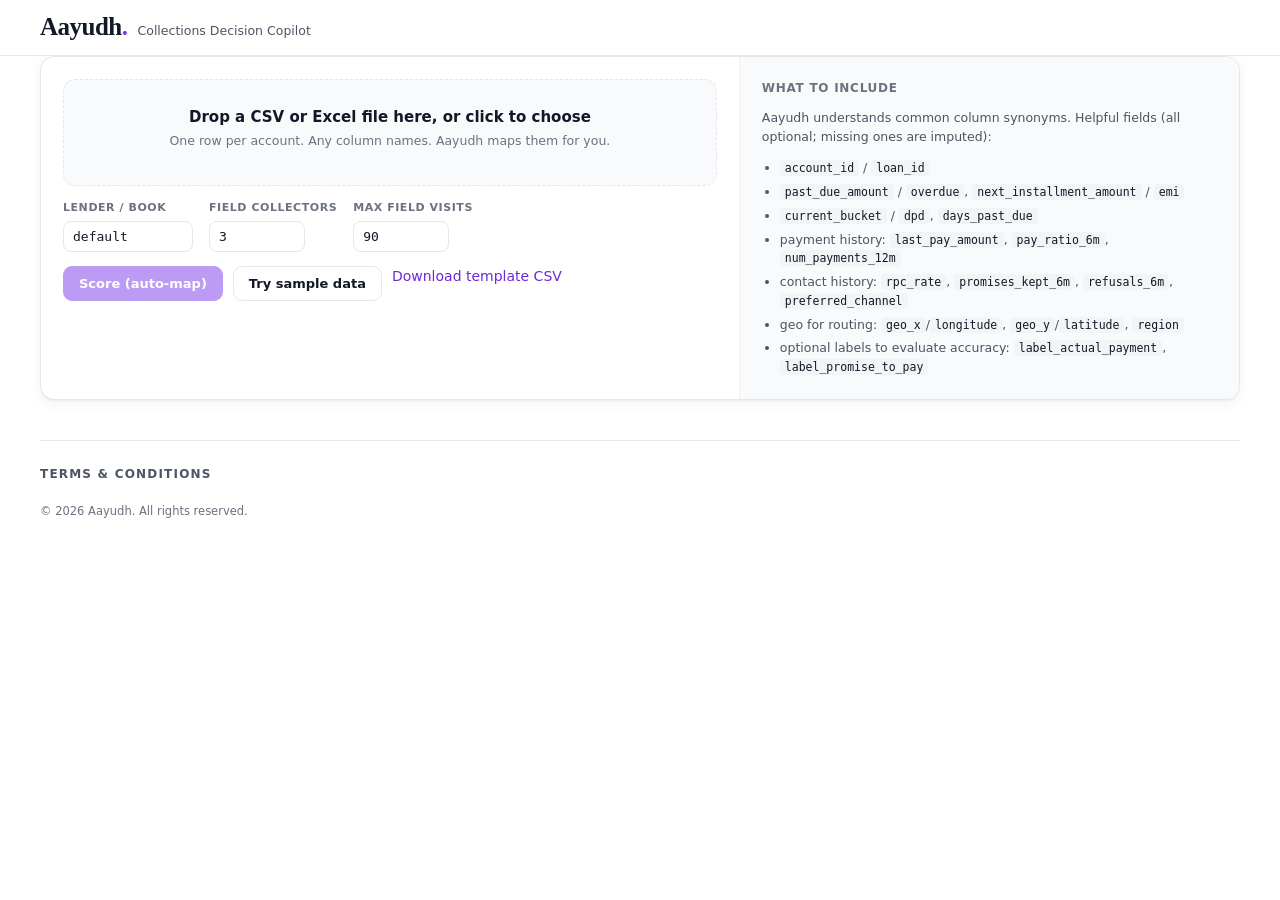
<file: recoup/web/index.html>
<!doctype html>
<html lang="en">
<head>
<meta charset="utf-8">
<meta name="viewport" content="width=device-width, initial-scale=1">
<title>Aayudh Collections Decision Copilot</title>
<style>
  /* CredResolve brand palette: violet primary, navy-slate ink, emerald positive */
  :root {
    --bg:#FFFFFF; --panel:#FFFFFF; --panel-2:#F9FAFB; --raise:#F3F4F6;
    --ink:#111827; --ink-2:#4B5563; --ink-3:#6B7280; --border:#E5E7EB; --border-2:#F1F3F5;
    --accent:#7C3AED; --accent-ink:#6D28D9; --accent-soft:#F5F3FF;
    --crit:#C2334D; --crit-soft:#FBE7EC; --warn:#B26A00; --warn-soft:#F7ECD9;
    --calm:#6B7280; --calm-soft:#F1F3F5; --good:#16A34A;
    --grn:#16A34A; --grn-ink:#15803D; --grn-soft:#F0FDF4; --grn-border:#BBF7D0;
    --pur:#7C3AED; --pur-ink:#6D28D9; --pur-soft:#F5F3FF; --pur-border:#DDD6FE;
    --shadow:0 1px 2px rgba(16,24,40,.04), 0 4px 14px rgba(16,24,40,.05);
    --f-serif: ui-serif, "Iowan Old Style", "Palatino Linotype", Georgia, serif;
    --f-sans: system-ui, -apple-system, "Segoe UI", Roboto, sans-serif;
    --f-mono: ui-monospace, "SF Mono", "Cascadia Mono", "Roboto Mono", Menlo, monospace;
  }
  * { box-sizing:border-box; }
  body { margin:0; background:var(--bg); color:var(--ink); font-family:var(--f-sans); font-size:14px; line-height:1.5; -webkit-font-smoothing:antialiased; }
  .wrap { max-width:1240px; margin:0 auto; padding:0 20px 72px; }
  .mono, .num { font-family:var(--f-mono); font-variant-numeric:tabular-nums; }
  .eyebrow { font-size:11px; letter-spacing:.14em; text-transform:uppercase; color:var(--ink-3); font-weight:600; }
  h2 { font-size:15px; font-weight:650; margin:0; letter-spacing:-.01em; }
  a { color:var(--accent-ink); }

  header { position:sticky; top:0; z-index:20; background:color-mix(in srgb, var(--bg) 88%, transparent); backdrop-filter:saturate(1.4) blur(10px); border-bottom:1px solid var(--border); }
  .head-inner { max-width:1240px; margin:0 auto; padding:14px 20px; display:flex; align-items:center; gap:16px; flex-wrap:wrap; }
  .brand { display:flex; align-items:baseline; gap:10px; }
  .logo { font-family:var(--f-serif); font-size:25px; font-weight:600; letter-spacing:-.02em; color:var(--ink); line-height:1; }
  .logo .dot { color:var(--accent); }
  .brand small { color:var(--ink-2); font-size:12.5px; }
  .badge { margin-left:auto; display:inline-flex; align-items:center; gap:7px; font-size:11px; letter-spacing:.08em; text-transform:uppercase; font-weight:600; color:var(--accent-ink); background:var(--accent-soft); border:1px solid color-mix(in srgb, var(--accent) 30%, transparent); padding:5px 10px; border-radius:999px; }
  .badge .pulse { width:7px; height:7px; border-radius:50%; background:var(--accent); }

  .intake-bar { display:flex; align-items:center; gap:14px; padding:12px 18px; margin:18px 0 20px;
    background:var(--surface); border:1px solid var(--line); border-radius:12px; }
  .intake-bar .ib-left { display:flex; align-items:baseline; gap:12px; min-width:0; flex:1; }
  .intake-bar .ib-name { font-family:var(--f-serif); font-weight:600; font-size:18px; letter-spacing:-.01em; }
  .intake-bar .ib-note { color:var(--ink-2); font-size:13px; overflow:hidden; text-overflow:ellipsis; white-space:nowrap; }

  .card { background:var(--panel); border:1px solid var(--border); border-radius:14px; box-shadow:var(--shadow); overflow:hidden; }
  .card-h { display:flex; align-items:center; gap:10px; padding:14px 16px; border-bottom:1px solid var(--border-2); }
  .card-h .eyebrow { margin-left:auto; }
  .card-b { padding:14px 16px; }
  .stack { display:grid; gap:20px; }

  /* Upload */
  .upload { display:grid; grid-template-columns:1.4fr 1fr; gap:0; }
  .drop { padding:22px; display:flex; flex-direction:column; gap:14px; border-right:1px solid var(--border-2); }
  .dropzone { border:1.5px dashed var(--border); border-radius:12px; background:var(--panel-2); padding:26px 20px; text-align:center; cursor:pointer; transition:.15s; }
  .dropzone:hover, .dropzone.drag { border-color:var(--accent); background:var(--accent-soft); }
  .dropzone .big { font-size:15px; font-weight:600; color:var(--ink); }
  .dropzone .small { font-size:12.5px; color:var(--ink-3); margin-top:4px; }
  .dropzone .file { margin-top:8px; font-family:var(--f-mono); font-size:12.5px; color:var(--accent-ink); }
  .controls { display:flex; gap:16px; flex-wrap:wrap; align-items:flex-end; }
  .ctrl { display:flex; flex-direction:column; gap:4px; }
  .ctrl label { font-size:11px; letter-spacing:.05em; text-transform:uppercase; color:var(--ink-3); font-weight:600; }
  .ctrl input { width:96px; font-family:var(--f-mono); font-size:13px; padding:7px 9px; border:1px solid var(--border); border-radius:8px; background:var(--panel); color:var(--ink); }
  .btns { display:flex; gap:10px; flex-wrap:wrap; }
  button.act { font-family:var(--f-sans); font-size:13px; font-weight:600; padding:9px 15px; border-radius:9px; cursor:pointer; border:1px solid var(--border); background:var(--panel); color:var(--ink); transition:.14s; }
  button.act:hover { border-color:var(--accent); }
  button.act.primary { background:var(--accent); border-color:var(--accent); color:#fff; }
  button.act.primary:hover { filter:brightness(1.06); }
  button.act:disabled { opacity:.5; cursor:default; }
  button.act:focus-visible { outline:2px solid var(--accent); outline-offset:2px; }
  .guide { padding:22px; font-size:12.5px; color:var(--ink-2); background:var(--panel-2); }
  .guide h3 { margin:0 0 8px; font-size:12px; letter-spacing:.06em; text-transform:uppercase; color:var(--ink-3); }
  .guide code { font-family:var(--f-mono); font-size:11.5px; background:var(--raise); padding:1px 5px; border-radius:4px; color:var(--ink); }
  .guide ul { margin:8px 0 0; padding-left:18px; display:grid; gap:5px; }

  .status { margin:14px 0 0; font-size:13px; min-height:20px; }
  .status.err { color:var(--crit); font-weight:600; }
  .status.ok { color:var(--accent-ink); }
  .spinner { display:inline-block; width:13px; height:13px; border:2px solid var(--border); border-top-color:var(--accent); border-radius:50%; animation:spin .7s linear infinite; vertical-align:-2px; margin-right:7px; }
  @keyframes spin { to { transform:rotate(360deg); } }

  /* mapping */
  .map-hint { margin:0 0 16px; font-size:13px; color:var(--ink-2); max-width:80ch; }
  .req-dot { color:var(--crit); font-size:11px; }
  .map-group { margin-bottom:6px; }
  .map-group-h { font-size:11px; letter-spacing:.1em; text-transform:uppercase; color:var(--ink-3); font-weight:600; margin:16px 0 8px; padding-bottom:5px; border-bottom:1px solid var(--border-2); }
  .map-row { display:grid; grid-template-columns:1fr 220px; gap:14px; align-items:center; padding:7px 0; }
  .map-field .mf-label { font-size:13px; font-weight:600; color:var(--ink); }
  .map-field .mf-label .req-dot { margin-left:5px; }
  .map-field .mf-desc { font-size:11.5px; color:var(--ink-3); margin-top:1px; }
  .map-row select { width:100%; font-family:var(--f-mono); font-size:12.5px; padding:7px 9px; border:1px solid var(--border); border-radius:8px; background:var(--panel); color:var(--ink); cursor:pointer; }
  .map-row select:focus-visible { outline:2px solid var(--accent); outline-offset:1px; }
  .map-row.mapped select { border-color:color-mix(in srgb, var(--accent) 45%, var(--border)); background:var(--accent-soft); color:var(--accent-ink); }
  .map-actions { display:flex; gap:10px; margin-top:20px; padding-top:16px; border-top:1px solid var(--border-2); }

  /* report */
  .report { display:flex; flex-wrap:wrap; gap:8px; }
  .rtag { font-size:11.5px; padding:4px 9px; border-radius:7px; background:var(--panel-2); border:1px solid var(--border); color:var(--ink-2); font-family:var(--f-mono); }
  .rtag b { color:var(--ink); }
  .rtag.warn { background:var(--warn-soft); border-color:color-mix(in srgb,var(--warn) 30%,transparent); color:var(--warn); }
  .rtag.ok { background:var(--accent-soft); border-color:color-mix(in srgb,var(--accent) 30%,transparent); color:var(--accent-ink); }

  /* KPIs */
  .kpis { display:grid; grid-template-columns:repeat(5,1fr); gap:12px; margin:6px 0 22px; }
  .kpi { background:var(--panel); border:1px solid var(--border); border-radius:12px; padding:14px 15px; box-shadow:var(--shadow); position:relative; overflow:hidden; }
  .kpi .k-label { font-size:11px; letter-spacing:.04em; color:var(--ink-3); text-transform:uppercase; font-weight:600; }
  .kpi .k-val { font-family:var(--f-mono); font-variant-numeric:tabular-nums; font-size:23px; font-weight:600; margin-top:6px; letter-spacing:-.02em; }
  .kpi .k-sub { font-size:11.5px; color:var(--ink-2); margin-top:2px; }
  .kpi::after { content:""; position:absolute; left:0; top:0; bottom:0; width:3px; background:var(--accent); opacity:.85; }
  .kpi.crit::after { background:var(--crit); } .kpi.warn::after { background:var(--warn); }

  .grid { display:grid; grid-template-columns:1.75fr 1fr; gap:20px; align-items:start; }

  /* worklist */
  .toolbar { display:flex; gap:7px; padding:12px 16px; border-bottom:1px solid var(--border-2); flex-wrap:wrap; align-items:center; }
  .chip { font-size:12px; font-weight:600; padding:5px 12px; border-radius:999px; cursor:pointer; border:1px solid var(--border); background:var(--panel-2); color:var(--ink-2); display:inline-flex; gap:7px; align-items:center; transition:.14s; }
  .chip .c-n { font-family:var(--f-mono); color:var(--ink-3); }
  .chip[aria-pressed="true"] { background:var(--ink); color:var(--bg); border-color:var(--ink); }
  .chip[aria-pressed="true"] .c-n { color:var(--bg); opacity:.7; }
  .chip:focus-visible { outline:2px solid var(--accent); outline-offset:2px; }
  .chip-review { border-color:var(--crit); color:var(--crit); }
  .chip-review[aria-pressed="true"] { background:var(--crit); color:#fff; border-color:var(--crit); }
  .chip-review[aria-pressed="true"] .c-n { color:#fff; }
  .chip-ptp { border-color:var(--ok,#0F9D76); color:var(--ok,#0F9D76); }
  .chip-ptp[aria-pressed="true"] { background:var(--ok,#0F9D76); color:#fff; border-color:var(--ok,#0F9D76); }
  .chip-ptp[aria-pressed="true"] .c-n { color:#fff; }
  .rvw-badge { display:inline-block; margin-left:7px; font-family:var(--f-sans,inherit); font-weight:700; font-size:9.5px; letter-spacing:.03em; text-transform:uppercase; color:var(--crit); background:var(--crit-soft,rgba(194,51,77,.1)); border:1px solid var(--crit); border-radius:5px; padding:1px 5px; vertical-align:middle; }
  .ptp-badge { display:inline-block; margin-left:6px; font-weight:700; font-size:9.5px; letter-spacing:.03em; color:#0F9D76; background:rgba(15,157,118,.1); border:1px solid #0F9D76; border-radius:5px; padding:1px 5px; vertical-align:middle; }
  .comp-filter { margin-top:12px; font-size:12.5px; padding:7px 14px; }
  .pay-source { font-size:12px; color:var(--ink-2); display:flex; align-items:center; gap:8px; margin-bottom:12px; padding-bottom:11px; border-bottom:1px solid var(--border-2); }
  .pay-source .ps-dot { width:8px; height:8px; border-radius:50%; flex:none; }
  .pay-source .ps-ok { background:#0F9D76; } .pay-source .ps-heur { background:var(--warn); }
  .perf-note { margin-top:11px; font-size:11.5px; line-height:1.5; color:var(--ink-3); background:var(--raise); border:1px solid var(--border-2); border-radius:8px; padding:9px 11px; }
  .card-h .dl { margin-left:auto; padding:5px 11px; font-size:12px; text-decoration:none; }
  .toolbar input.search { margin-left:auto; font-size:12.5px; padding:6px 10px; border:1px solid var(--border); border-radius:8px; background:var(--panel-2); color:var(--ink); width:150px; font-family:var(--f-mono); }
  .trunc { padding:8px 16px; font-size:11.5px; color:var(--warn); background:var(--warn-soft); border-bottom:1px solid var(--border-2); }

  .wl-scroll { overflow-x:auto; max-height:640px; overflow-y:auto; }
  table.wl { width:100%; border-collapse:collapse; font-size:13px; min-width:720px; }
  table.wl thead th { text-align:left; font-size:10.5px; letter-spacing:.06em; text-transform:uppercase; color:var(--ink-3); font-weight:600; padding:9px 10px; position:sticky; top:0; background:var(--panel); border-bottom:1px solid var(--border); z-index:2; }
  table.wl thead th.r { text-align:right; }
  table.wl tbody tr.row { border-bottom:1px solid var(--border-2); cursor:pointer; transition:background .12s; }
  table.wl tbody tr.row:hover { background:var(--raise); }
  table.wl td { padding:9px 10px; vertical-align:middle; }
  table.wl td.r { text-align:right; }
  .acct { font-family:var(--f-mono); font-size:12.5px; color:var(--ink); font-weight:600; }
  .acct .rgn { color:var(--ink-3); font-weight:400; font-size:11px; display:block; }
  .prio { display:inline-flex; align-items:center; gap:7px; font-weight:600; font-size:12.5px; }
  .prio .stripe { width:4px; height:15px; border-radius:2px; background:var(--calm); }
  .prio.High { color:var(--crit); } .prio.High .stripe { background:var(--crit); }
  .prio.Medium { color:var(--warn); } .prio.Medium .stripe { background:var(--warn); }
  .prio.Low { color:var(--calm); } .prio.Low .stripe { background:var(--calm); }
  .intent { font-size:11px; font-weight:700; padding:3px 9px; border-radius:999px; white-space:nowrap; border:1px solid transparent; }
  .intent-vh { color:#0B7A5B; background:rgba(15,157,118,.14); border-color:rgba(15,157,118,.4); }
  .intent-h  { color:#2C7A4B; background:rgba(76,175,110,.14); border-color:rgba(76,175,110,.4); }
  .intent-m  { color:#8A6100; background:rgba(178,106,0,.14); border-color:rgba(178,106,0,.4); }
  .intent-l  { color:#B4531A; background:rgba(200,90,30,.14); border-color:rgba(200,90,30,.4); }
  .intent-x  { color:var(--crit); background:rgba(194,51,77,.12); border-color:rgba(194,51,77,.45); }

  /* Segments: workflow-ready lead groups */
  .seg-head { display:flex; align-items:flex-start; justify-content:space-between; gap:16px; margin-bottom:18px; }
  .seg-sub { margin:5px 0 0; color:var(--ink-2); font-size:13px; max-width:76ch; }
  .seg-grid { display:grid; grid-template-columns:repeat(auto-fill, minmax(340px,1fr)); gap:18px; }
  .seg-card { background:var(--panel); border:1px solid var(--border); border-radius:14px; padding:18px 18px 16px; display:flex; flex-direction:column; gap:13px; transition:box-shadow .15s, border-color .15s; cursor:pointer; }
  .seg-card:hover { box-shadow:var(--shadow); border-color:var(--pur-border); }
  .seg-active { padding:9px 16px; font-size:12.5px; color:var(--ink-2); background:var(--accent-soft); border-bottom:1px solid var(--border-2); display:flex; align-items:center; gap:12px; flex-wrap:wrap; }
  .seg-active a { color:var(--accent-ink); font-weight:600; cursor:pointer; text-decoration:underline; }
  .seg-title { font-size:15.5px; font-weight:700; letter-spacing:-.01em; color:var(--ink); margin:0; }
  .seg-meta { display:flex; align-items:center; gap:8px; flex-wrap:wrap; font-size:12px; color:var(--ink-2); }
  .seg-meta .bolt { color:var(--accent); font-weight:700; }
  .seg-pill { display:inline-flex; align-items:center; gap:5px; font-size:11px; font-weight:650; padding:3px 9px; border-radius:999px; }
  .seg-pill.ready { color:var(--grn-ink); background:var(--grn-soft); border:1px solid var(--grn-border); }
  .seg-pill.date { color:var(--ink-2); background:var(--raise); border:1px solid var(--border); }
  .seg-desc { font-size:12.5px; color:var(--ink-2); margin:-3px 0 0; line-height:1.45; }
  .seg-stats { display:grid; grid-template-columns:1fr 1fr; gap:10px; }
  .seg-stat { border:1px solid var(--border); border-radius:10px; padding:9px 12px; }
  .seg-stat .s-l { font-size:11px; color:var(--ink-3); font-weight:600; }
  .seg-stat .s-v { font-size:19px; font-weight:700; color:var(--ink); font-variant-numeric:tabular-nums; margin-top:1px; }
  .seg-basis { display:flex; flex-wrap:wrap; gap:6px; }
  .seg-tag { font-size:10.5px; font-weight:600; color:var(--ink-2); background:var(--raise); border:1px solid var(--border); border-radius:6px; padding:2px 7px; }
  .seg-actions { display:grid; grid-template-columns:1fr 1fr; gap:10px; margin-top:1px; }
  .seg-btn { display:inline-flex; align-items:center; justify-content:center; gap:7px; font-size:12.5px; font-weight:650; padding:9px 10px; border-radius:9px; cursor:pointer; border:1px solid transparent; transition:.14s; text-decoration:none; }
  .seg-btn.campaign { color:var(--grn-ink); background:var(--grn-soft); border-color:var(--grn-border); }
  .seg-btn.campaign:hover { background:var(--grn); color:#fff; border-color:var(--grn); }
  .seg-btn.workflow { color:var(--pur-ink); background:var(--pur-soft); border-color:var(--pur-border); }
  .seg-btn.workflow:hover { background:var(--pur); color:#fff; border-color:var(--pur); }
  .seg-msg { font-size:11.5px; color:var(--ink-2); min-height:14px; }
  .seg-msg.ok { color:var(--grn-ink); } .seg-msg.err { color:var(--crit); }
  .seg { font-size:11px; font-weight:600; padding:3px 8px; border-radius:6px; white-space:nowrap; background:var(--calm-soft); color:var(--ink-2); border:1px solid var(--border-2); }
  .seg.self_cured { background:var(--accent-soft); color:var(--accent-ink); }
  .seg.defaulter { background:var(--crit-soft); color:var(--crit); }
  .seg.delinquent { background:var(--warn-soft); color:var(--warn); }
  .pbar { display:flex; align-items:center; gap:8px; justify-content:flex-end; }
  .pbar .track { width:44px; height:6px; border-radius:3px; background:var(--border); overflow:hidden; }
  .pbar .fill { height:100%; background:var(--accent); border-radius:3px; }
  .pbar .pv { font-family:var(--f-mono); font-size:12px; color:var(--ink-2); width:34px; text-align:right; }
  .money { font-family:var(--f-mono); font-variant-numeric:tabular-nums; font-size:12.5px; }
  .money.exp { color:var(--accent-ink); font-weight:600; }
  .action { font-size:11.5px; font-weight:600; padding:4px 9px; border-radius:7px; white-space:nowrap; background:var(--panel-2); border:1px solid var(--border); color:var(--ink); display:inline-flex; align-items:center; gap:6px; }
  .action .ic { width:6px; height:6px; border-radius:50%; background:var(--accent); }
  .action.legal_escalation { color:var(--crit); border-color:color-mix(in srgb,var(--crit) 35%,transparent); }
  .action.legal_escalation .ic { background:var(--crit); }
  .action.settlement_offer .ic { background:var(--warn); }
  .strat-tag { font-size:10px; color:var(--ink-3); margin-top:3px; max-width:150px; }
  /* strategy timeline in row detail */
  .strategy { background:var(--panel-2); border-top:1px dashed var(--border); padding:14px 16px 14px 44px; }
  .strat-head { display:flex; flex-wrap:wrap; gap:10px; align-items:baseline; margin-bottom:10px; }
  .strat-name { font-size:13px; font-weight:650; color:var(--ink); }
  .strat-why { font-size:12px; color:var(--ink-2); }
  .strat-cost { margin-left:auto; font-family:var(--f-mono); font-size:11px; color:var(--ink-3); }
  .touches { display:grid; gap:8px; }
  .touch { display:grid; grid-template-columns:56px 1fr; gap:12px; align-items:start; }
  .t-day { font-family:var(--f-mono); font-size:11px; color:var(--accent-ink); font-weight:600; padding-top:2px; border-right:2px solid var(--border); }
  .t-when { display:block; font-size:9.5px; color:var(--ink-3); font-weight:400; margin-top:2px; }
  .strat-comp { margin-top:10px; padding-top:8px; border-top:1px solid var(--border-2); display:grid; gap:4px; font-size:11px; color:var(--warn); }
  .t-head { display:flex; flex-wrap:wrap; gap:8px; align-items:center; }
  .t-ch { font-size:12.5px; font-weight:600; color:var(--ink); }
  .t-script { font-size:11px; color:var(--ink-3); text-transform:capitalize; }
  .t-tone { font-size:10px; letter-spacing:.04em; text-transform:uppercase; font-weight:600; padding:1px 6px; border-radius:4px; background:var(--calm-soft); color:var(--ink-2); }
  .t-tone.toneempathetic { background:var(--accent-soft); color:var(--accent-ink); }
  .t-tone.tonefirm, .t-tone.tonefinalwarning { background:var(--warn-soft); color:var(--warn); }
  .t-tone.tonelegal { background:var(--crit-soft); color:var(--crit); }
  .t-msg { font-size:12px; color:var(--ink-2); margin-top:3px; font-style:italic; line-height:1.45; }
  .strat-esc { margin-top:10px; font-size:11.5px; color:var(--ink-3); padding-top:8px; border-top:1px solid var(--border-2); }
  .caret { color:var(--ink-3); transition:transform .15s; display:inline-block; font-size:11px; }
  tr.row.open .caret { transform:rotate(90deg); }
  tr.detail td { padding:0; }
  .detail-box { background:var(--panel-2); border-top:1px dashed var(--border); padding:14px 16px 16px 44px; display:grid; grid-template-columns:1.3fr 1fr; gap:18px; }
  .detail-box h4 { margin:0 0 8px; font-size:11px; letter-spacing:.08em; text-transform:uppercase; color:var(--ink-3); font-weight:600; }
  .why-list { margin:0; padding:0; list-style:none; display:grid; gap:6px; }
  .why-list li { font-size:13px; color:var(--ink); }
  .audit { display:grid; gap:5px; font-size:12px; }
  .audit .kv { display:flex; justify-content:space-between; gap:10px; }
  .audit .kv span:first-child { color:var(--ink-3); }
  .audit .kv span:last-child { font-family:var(--f-mono); color:var(--ink-2); }
  .review-flag { margin-top:8px; font-size:11.5px; font-weight:600; display:inline-flex; gap:6px; align-items:center; color:var(--crit); background:var(--crit-soft); padding:4px 9px; border-radius:6px; }
  .review-ok { color:var(--accent-ink); background:var(--accent-soft); }

  canvas#map { width:100%; height:auto; display:block; border-radius:10px; }
  .map-legend { display:flex; flex-wrap:wrap; gap:12px; padding:12px 16px 2px; }
  .map-legend .lg { display:flex; align-items:center; gap:7px; font-size:12px; color:var(--ink-2); }
  .map-legend .sw { width:11px; height:11px; border-radius:3px; }
  .map-stat { display:flex; justify-content:space-between; font-size:12px; padding:4px 0; border-top:1px solid var(--border-2); }
  .map-stat span:first-child { color:var(--ink-3); }
  .map-stat .mono { color:var(--ink); }
  .metric { display:grid; gap:8px; padding:4px 0; }
  .metric + .metric { border-top:1px solid var(--border-2); margin-top:10px; padding-top:12px; }
  .metric .m-top { display:flex; align-items:baseline; gap:8px; }
  .metric .m-name { font-weight:600; font-size:13px; }
  .metric .m-auc { margin-left:auto; font-family:var(--f-mono); font-size:16px; font-weight:600; color:var(--accent-ink); }
  .metric .m-sub { font-size:11px; color:var(--ink-3); }
  .gauge { height:7px; background:var(--border); border-radius:4px; overflow:hidden; }
  .gauge .g-fill { height:100%; background:linear-gradient(90deg, color-mix(in srgb,var(--accent) 55%,transparent), var(--accent)); border-radius:4px; }
  .mm-row { display:flex; gap:14px; font-size:11.5px; color:var(--ink-2); margin-top:2px; }
  .mm-row b { color:var(--ink); font-family:var(--f-mono); font-weight:600; }
  .ahp-row { display:grid; grid-template-columns:120px 1fr 42px; align-items:center; gap:10px; padding:5px 0; font-size:12.5px; }
  .ahp-row .a-track { height:8px; background:var(--border); border-radius:4px; overflow:hidden; }
  .ahp-row .a-fill { height:100%; background:var(--calm); border-radius:4px; }
  .ahp-row.top .a-fill { background:var(--accent); }
  .ahp-row .a-val { font-family:var(--f-mono); font-size:12px; color:var(--ink-2); text-align:right; }
  .cr-note { margin-top:12px; font-size:11.5px; color:var(--ink-2); background:var(--panel-2); border:1px solid var(--border-2); padding:8px 10px; border-radius:8px; }
  .cr-note b { color:var(--accent-ink); }
  .comp-stat { display:flex; align-items:baseline; gap:8px; }
  .comp-stat .cs-n { font-family:var(--f-mono); font-size:30px; font-weight:600; color:var(--crit); letter-spacing:-.02em; }
  .comp-stat .cs-l { font-size:12.5px; color:var(--ink-2); }
  .comp-list { margin:12px 0 0; padding:0; list-style:none; display:grid; gap:9px; }
  .comp-list li { display:flex; gap:9px; font-size:12.5px; color:var(--ink-2); }
  .comp-list .tick { color:var(--accent); font-weight:700; }

  /* human-in-the-loop feedback (in row detail) */
  .fb { margin-top:12px; padding-top:12px; border-top:1px dashed var(--border); display:flex; flex-wrap:wrap; gap:10px; align-items:center; }
  .fb h4 { margin:0 8px 0 0; }
  .fb select, .fb input { font-family:var(--f-sans); font-size:12px; padding:5px 8px; border:1px solid var(--border); border-radius:7px; background:var(--panel); color:var(--ink); }
  .fb button { font-size:11.5px; font-weight:600; padding:5px 11px; border-radius:7px; border:1px solid var(--border); background:var(--panel); color:var(--ink); cursor:pointer; }
  .fb button.ok { border-color:color-mix(in srgb,var(--accent) 40%,transparent); color:var(--accent-ink); }
  .fb button:hover { border-color:var(--accent); }
  .fb .fb-msg { font-size:11.5px; color:var(--accent-ink); }
  .conf-tag { font-size:10px; letter-spacing:.06em; text-transform:uppercase; font-weight:600; padding:2px 7px; border-radius:5px; }
  .conf-high { background:var(--accent-soft); color:var(--accent-ink); }
  .conf-medium { background:var(--warn-soft); color:var(--warn); }
  .conf-low { background:var(--crit-soft); color:var(--crit); }

  /* learning panel */
  .mem-stats { display:grid; grid-template-columns:repeat(4,1fr); gap:8px; margin-bottom:12px; }
  .mem-stat { background:var(--panel-2); border:1px solid var(--border-2); border-radius:9px; padding:9px 10px; text-align:center; }
  .mem-stat .ms-n { font-family:var(--f-mono); font-size:19px; font-weight:600; color:var(--ink); }
  .mem-stat .ms-l { font-size:10px; letter-spacing:.04em; text-transform:uppercase; color:var(--ink-3); margin-top:2px; }
  .learn-hint { font-size:12px; color:var(--ink-2); margin:0 0 10px; }
  .learn-hint code { font-family:var(--f-mono); font-size:11px; background:var(--raise); padding:1px 5px; border-radius:4px; }
  #learn-result { margin-top:10px; font-size:12.5px; color:var(--ink-2); display:grid; gap:5px; }
  #learn-result .lr { display:flex; justify-content:space-between; gap:10px; padding:4px 0; border-top:1px solid var(--border-2); }
  #learn-result .lr b { font-family:var(--f-mono); color:var(--accent-ink); }

  /* tabbed results */
  .tabs { display:flex; gap:2px; border-bottom:1px solid var(--border); margin:0 0 20px; }
  .tab { font-size:13.5px; font-weight:600; padding:10px 18px; border:none; background:none; color:var(--ink-2); cursor:pointer; border-bottom:2px solid transparent; margin-bottom:-1px; border-radius:8px 8px 0 0; }
  .tab[aria-selected="true"] { color:var(--accent-ink); border-bottom-color:var(--accent); background:var(--accent-soft); }
  .tab:hover { color:var(--ink); }
  .tab:focus-visible { outline:2px solid var(--accent); outline-offset:-2px; }
  .tabpanel { display:none; }
  .tabpanel.active { display:block; animation:fade .2s ease; }
  @keyframes fade { from { opacity:0; transform:translateY(3px); } to { opacity:1; transform:none; } }
  .analytics-grid { display:grid; grid-template-columns:1fr 1fr; gap:20px; align-items:start; }
  @media (max-width:900px){ .analytics-grid { grid-template-columns:1fr; } }
  /* compact 2-column field mapping */
  #map-grid { column-count:2; column-gap:34px; }
  #map-grid .map-group { break-inside:avoid; }
  @media (max-width:760px){ #map-grid { column-count:1; } }

  #results { display:none; scroll-margin-top:80px; }
  footer { margin-top:40px; padding-top:20px; border-top:1px solid var(--border); color:var(--ink-3); font-size:12px; }
  footer b { color:var(--ink-2); font-weight:600; }
  .terms { max-width:76ch; }
  .terms > summary { font-family:var(--f-sans); font-size:12px; font-weight:600; letter-spacing:.1em; text-transform:uppercase; color:var(--ink-2); cursor:pointer; list-style:none; padding:4px 0; }
  .terms > summary::-webkit-details-marker { display:none; }
  .terms > summary:focus-visible { outline:2px solid var(--accent); outline-offset:3px; border-radius:3px; }
  .terms-body { margin-top:10px; display:grid; gap:9px; }
  .terms-body p { margin:0; font-size:12px; line-height:1.6; color:var(--ink-3); }
  .terms-body b { color:var(--ink-2); }
  .copyright { margin:16px 0 0; font-size:11.5px; color:var(--ink-3); }
  @media (max-width:920px) { .grid, .upload { grid-template-columns:1fr; } .kpis { grid-template-columns:repeat(2,1fr); } .detail-box { grid-template-columns:1fr; } .drop { border-right:none; border-bottom:1px solid var(--border-2); } }
  @media (prefers-reduced-motion:reduce){ * { transition:none !important; animation:none !important; } }
</style>
</head>
<body>
<header>
  <div class="head-inner">
    <div class="brand"><span class="logo">Aayudh<span class="dot">.</span></span><small>Collections Decision Copilot</small></div>
  </div>
</header>

<div class="wrap">

  <!-- Upload -->
  <section class="card" id="upload-card" style="margin-bottom:22px;">
    <div class="upload">
      <div class="drop">
        <div class="dropzone" id="dropzone" tabindex="0" role="button" aria-label="Choose or drop a CSV file">
          <div class="big">Drop a CSV or Excel file here, or click to choose</div>
          <div class="small">One row per account. Any column names. Aayudh maps them for you.</div>
          <div class="file" id="filename"></div>
        </div>
        <input type="file" id="fileinput" accept=".csv,.xlsx,text/csv,application/vnd.openxmlformats-officedocument.spreadsheetml.sheet" hidden>
        <div class="controls">
          <div class="ctrl"><label for="lender">Lender / book</label><input id="lender" type="text" value="default" style="width:130px;" title="The model learns separately per lender"></div>
          <div class="ctrl"><label for="collectors">Field collectors</label><input id="collectors" type="number" min="1" max="12" value="3"></div>
          <div class="ctrl"><label for="topfield">Max field visits</label><input id="topfield" type="number" min="10" max="500" value="90"></div>
        </div>
        <div class="btns">
          <button class="act primary" id="btn-score" disabled>Score (auto-map)</button>
          <button class="act" id="btn-sample">Try sample data</button>
          <a class="act" id="btn-template" href="/api/sample-csv" style="text-decoration:none;">Download template CSV</a>
        </div>
        <div class="status" id="status" role="status" aria-live="polite"></div>
      </div>
      <div class="guide">
        <h3>What to include</h3>
        <p>Aayudh understands common column synonyms. Helpful fields (all optional; missing ones are imputed):</p>
        <ul>
          <li><code>account_id</code> / <code>loan_id</code></li>
          <li><code>past_due_amount</code> / <code>overdue</code>, <code>next_installment_amount</code> / <code>emi</code></li>
          <li><code>current_bucket</code> / <code>dpd</code>, <code>days_past_due</code></li>
          <li>payment history: <code>last_pay_amount</code>, <code>pay_ratio_6m</code>, <code>num_payments_12m</code></li>
          <li>contact history: <code>rpc_rate</code>, <code>promises_kept_6m</code>, <code>refusals_6m</code>, <code>preferred_channel</code></li>
          <li>geo for routing: <code>geo_x</code>/<code>longitude</code>, <code>geo_y</code>/<code>latitude</code>, <code>region</code></li>
          <li>optional labels to evaluate accuracy: <code>label_actual_payment</code>, <code>label_promise_to_pay</code></li>
        </ul>
      </div>
    </div>
  </section>

  <!-- Collapsed intake bar (shown after scoring) -->
  <div class="intake-bar" id="intake-bar" style="display:none; justify-content:flex-end;">
    <button class="act" id="btn-new-file">Score another file</button>
  </div>

  <!-- Field mapping -->
  <section class="card" id="map-card" style="display:none; margin-bottom:22px;">
    <div class="card-h"><h2>Map your columns</h2><span class="eyebrow" id="map-src"></span></div>
    <div class="card-b">
      <p class="map-hint">We matched your file's headers to Aayudh's fields automatically. Review and adjust
        below, then score. Anything left as <b>Not mapped</b> is ignored or safely imputed. Required fields
        are marked <span class="req-dot">*</span>.</p>
      <div id="map-grid"></div>
      <div class="map-actions">
        <button class="act primary" id="btn-score-mapped">Score with this mapping</button>
        <button class="act" id="btn-map-auto">Reset to auto</button>
      </div>
    </div>
  </section>

  <!-- Ingest report -->
  <section class="card" id="report-card" style="display:none; margin-bottom:22px;">
    <div class="card-h"><h2>How your file was read</h2>
      <button class="act" id="btn-edit-map" style="margin-left:auto; font-size:12px; padding:5px 11px; display:none;">Edit mapping</button>
      <span class="eyebrow" id="report-src" style="margin-left:12px;"></span></div>
    <div class="card-b"><div class="report" id="report"></div></div>
  </section>

  <!-- Results -->
  <section id="results">
    <div class="kpis" id="kpis"></div>

    <div class="tabs" role="tablist">
      <button class="tab" data-tab="worklist" aria-selected="true">Worklist</button>
      <button class="tab" data-tab="segments" aria-selected="false">Segments</button>
      <button class="tab" data-tab="analytics" aria-selected="false">Analytics</button>
      <button class="tab" data-tab="learning" aria-selected="false">Learning</button>
    </div>

    <!-- Worklist tab -->
    <div class="tabpanel active" id="tab-worklist">
      <section class="card" aria-label="Account worklist">
        <div class="card-h"><h2>Prioritized worklist</h2>
          <a class="act dl" id="btn-download" href="/api/export.csv" style="display:none;">Download CSV</a>
          <span class="eyebrow" style="margin-left:12px;">priority-ranked</span></div>
        <div class="toolbar" id="filters">
          <button class="chip" data-f="All" aria-pressed="true">All <span class="c-n" id="f-all"></span></button>
          <button class="chip" data-f="High" aria-pressed="false">High <span class="c-n" id="f-high"></span></button>
          <button class="chip" data-f="Medium" aria-pressed="false">Medium <span class="c-n" id="f-med"></span></button>
          <button class="chip" data-f="Low" aria-pressed="false">Low <span class="c-n" id="f-low"></span></button>
          <button class="chip chip-review" data-f="Review" aria-pressed="false" title="Accounts a human must clear before action">Needs review <span class="c-n" id="f-review"></span></button>
          <button class="chip chip-ptp" data-f="PTP" aria-pressed="false" title="Accounts with an active promise-to-pay">Promise-to-pay <span class="c-n" id="f-ptp"></span></button>
          <input class="search" id="search" type="search" placeholder="account id…" aria-label="Search account id">
        </div>
        <div class="seg-active" id="seg-active" style="display:none;"></div>
        <div class="trunc" id="trunc" style="display:none;"></div>
        <div class="wl-scroll">
          <table class="wl">
            <thead><tr><th></th><th>Account</th><th>Segment</th><th>Priority</th><th>Intent to pay</th><th class="r">Pay prob.</th><th class="r">Outstanding</th><th class="r">Exp. recovery</th><th>Next best action</th></tr></thead>
            <tbody id="wl-body"></tbody>
          </table>
        </div>
      </section>
    </div>

    <!-- Segments tab -->
    <div class="tabpanel" id="tab-segments">
      <div class="seg-head">
        <div>
          <h2 style="font-size:16px;">Lead segments</h2>
          <p class="seg-sub">Leads aggregated by priority, intent and payment probability into ready-to-run groups. Send a segment to a calling / voice-blast campaign, or push it to your workflow orchestration platform.</p>
        </div>
        <button class="act" id="btn-workflow-cfg" title="Set your workflow orchestration endpoint">Workflow endpoint</button>
      </div>
      <div class="seg-grid" id="seg-grid"></div>
    </div>

    <!-- Analytics tab -->
    <div class="tabpanel" id="tab-analytics">
      <div class="analytics-grid">
        <section class="card"><div class="card-h"><h2>Field routing</h2><span class="eyebrow">K-means · 2-opt</span></div>
          <div class="map-legend" id="map-legend"></div>
          <div class="card-b" style="padding-top:6px;"><canvas id="map" width="640" height="640" role="img" aria-label="Optimized field-collector routes"></canvas><div id="map-stats" style="margin-top:10px;"></div></div>
        </section>
        <section class="card"><div class="card-h"><h2>Intent to pay</h2><span class="eyebrow">Willingness</span></div><div class="card-b" id="intent-mix"></div></section>
        <section class="card"><div class="card-h"><h2>Strategy &amp; channel mix</h2><span class="eyebrow">Multi-channel</span></div><div class="card-b" id="strategy-mix"></div></section>
        <section class="card"><div class="card-h"><h2>Channel weighting</h2><span class="eyebrow">AHP</span></div><div class="card-b" id="ahp"></div></section>
        <section class="card"><div class="card-h"><h2>Model performance</h2><span class="eyebrow" id="perf-src">Held-out</span></div><div class="card-b" id="metrics"></div></section>
        <section class="card" style="grid-column:1 / -1;"><div class="card-h"><h2>Compliance &amp; oversight</h2><span class="eyebrow">Human-in-the-loop</span></div><div class="card-b" id="compliance"></div></section>
      </div>
    </div>

    <!-- Learning tab -->
    <div class="tabpanel" id="tab-learning">
      <section class="card" id="learning-card"><div class="card-h"><h2>Learning &amp; memory</h2><span class="eyebrow">Keeps improving</span></div>
        <div class="card-b">
          <div id="mem-stats" class="mem-stats"></div>
          <p class="learn-hint">Feed back real outcomes so the model keeps learning for this lender. CSV columns: <code>account_id, paid, amount, action</code>.</p>
          <div class="btns">
            <button class="act primary" id="btn-outcomes">Upload outcomes</button>
            <button class="act" id="btn-learn">Retrain now</button>
            <input type="file" id="outcomes-input" accept=".csv,.xlsx" hidden>
          </div>
          <div id="learn-status" class="status" role="status" aria-live="polite"></div>
          <div id="learn-result"></div>
        </div>
      </section>
    </div>
  </section>

  <footer>
    <details class="terms">
      <summary>Terms &amp; Conditions</summary>
      <div class="terms-body">
        <p><b>1. What Aayudh is.</b> Aayudh is a decision support tool. It suggests priorities and
          recommended actions. It does not make automated decisions about any person. A trained user
          must review every output before acting on it.</p>
        <p><b>2. No professional advice.</b> Aayudh does not provide legal, financial, regulatory, or
          credit advice. You are solely responsible for the decisions you make and the actions you take.</p>
        <p><b>3. Accuracy and warranties.</b> Scores are statistical estimates produced by machine
          learning models. Aayudh is provided on an "as is" and "as available" basis, without warranty
          of any kind, whether express or implied, including fitness for a particular purpose.</p>
        <p><b>4. Your responsibilities.</b> You confirm that you have a lawful basis to process the
          data you upload, and that your use complies with all applicable laws, including data
          protection (such as the GDPR and the DPDP Act), fair lending rules, and debt collection
          regulations in your jurisdiction.</p>
        <p><b>5. Your data.</b> Files you upload are processed locally on your own machine. They are
          not transmitted to us or to any third party. You remain responsible for the security and
          lawful handling of that data.</p>
        <p><b>6. Limitation of liability.</b> To the maximum extent permitted by law, Aayudh and its
          authors are not liable for any loss, damage, cost, or regulatory consequence arising from
          use of the tool or reliance on its output.</p>
        <p><b>7. Acceptance.</b> By using Aayudh you agree to these Terms and Conditions.</p>
      </div>
    </details>
    <p class="copyright">&copy; <span id="year"></span> Aayudh. All rights reserved.</p>
  </footer>
</div>

<script>
const $ = s => document.querySelector(s);
// Indian Rupee formatting, with lakh (L) / crore (Cr) for large figures.
const money = n => "₹" + Math.round(n||0).toLocaleString("en-IN");
const moneyK = n => {
  n = n || 0;
  if (n >= 1e7) return "₹" + (n/1e7).toFixed(2) + " Cr";
  if (n >= 1e5) return "₹" + (n/1e5).toFixed(2) + " L";
  if (n >= 1e3) return "₹" + (n/1e3).toFixed(1) + "k";
  return "₹" + Math.round(n).toLocaleString("en-IN");
};
const pct = x => Math.round(x*100) + "%";
const el = (t,c,txt)=>{const e=document.createElement(t); if(c)e.className=c; if(txt!=null)e.textContent=txt; return e;};
const prettyAction = a => (a||"").replace(/_/g," ").replace(/\b\w/g,m=>m.toUpperCase());
const INTENT_CLASS = {"Very High":"intent-vh","High":"intent-h","Medium":"intent-m","Low":"intent-l","May not pay":"intent-x"};
const intentClass = b => INTENT_CLASS[b] || "intent-m";
const routeColors = ["#7E6AB9","#C2334D","#3B6EA5","#0F9D76","#B26A00","#5B3F96"];

let DATA = null, filter = "All", query = "", segFilter = null;

document.getElementById("year").textContent = new Date().getFullYear();

// ---- upload wiring ----
const fileinput = $("#fileinput"), dz = $("#dropzone");
let chosen = null;
dz.addEventListener("click", ()=>fileinput.click());
dz.addEventListener("keydown", e=>{ if(e.key==="Enter"||e.key===" "){ e.preventDefault(); fileinput.click(); }});
dz.addEventListener("dragover", e=>{ e.preventDefault(); dz.classList.add("drag"); });
dz.addEventListener("dragleave", ()=>dz.classList.remove("drag"));
dz.addEventListener("drop", e=>{ e.preventDefault(); dz.classList.remove("drag"); if(e.dataTransfer.files[0]) setFile(e.dataTransfer.files[0]); });
fileinput.addEventListener("change", ()=>{ if(fileinput.files[0]) setFile(fileinput.files[0]); });

let INSPECT = null;  // {source_columns, suggested, fields, ...}

function setFile(f){
  chosen = f; INSPECT = null;
  $("#filename").textContent = f.name;
  $("#btn-score").disabled = false;
  inspectFile();  // read the headers and show the mapping panel
}

function setStatus(msg, cls, spin){ const s=$("#status"); s.className="status "+(cls||""); s.innerHTML=(spin?'<span class="spinner"></span>':'')+msg; }

async function inspectFile(){
  if(!chosen) return;
  setStatus("Reading columns from "+chosen.name+" …", "", true);
  const fd = new FormData(); fd.append("file", chosen);
  try {
    const res = await fetch("/api/inspect", {method:"POST", body:fd});
    const data = await res.json();
    if(!res.ok){ setStatus(data.error||"Could not read the file.", "err"); return; }
    INSPECT = data;
    renderMapping(data);
    $("#map-card").style.display = "block";
    $("#map-card").scrollIntoView({behavior:"smooth", block:"start"});
    setStatus(`Found ${data.source_columns.length} columns. Review the mapping below, then score.`, "ok");
  } catch(err){ setStatus("Could not reach the local server: "+err.message, "err"); }
}

function renderMapping(insp){
  const grid = $("#map-grid"); grid.innerHTML = "";
  $("#map-src").textContent = insp.filename || "";
  const groups = [];
  insp.fields.forEach(f=>{ if(!groups.includes(f.group)) groups.push(f.group); });
  groups.forEach(g=>{
    const gWrap = el("div","map-group");
    gWrap.append(el("div","map-group-h", g));
    insp.fields.filter(f=>f.group===g).forEach(f=>{
      const row = el("div","map-row");
      const info = el("div","map-field");
      const lab = el("div","mf-label"); lab.textContent = f.label;
      if(f.req){ const d=el("span","req-dot"); d.textContent="*"; lab.append(d); }
      info.append(lab, el("div","mf-desc", f.desc));
      const sel = document.createElement("select");
      sel.dataset.key = f.key;
      sel.append(new Option("Not mapped", ""));
      insp.source_columns.forEach(c=> sel.append(new Option(c, c)));
      const suggested = insp.suggested[f.key] || "";
      sel.value = suggested;
      if(suggested) row.classList.add("mapped");
      sel.addEventListener("change", ()=> row.classList.toggle("mapped", !!sel.value));
      row.append(info, sel);
      gWrap.append(row);
    });
    grid.append(gWrap);
  });
}

function gatherMapping(){
  const m = {};
  document.querySelectorAll("#map-grid select").forEach(s=>{ if(s.value) m[s.dataset.key] = s.value; });
  return m;
}

async function scoreFile(mapping){
  if(!chosen) return;
  setStatus("Scoring "+chosen.name+" …", "", true);
  $("#btn-score").disabled = true; $("#btn-score-mapped").disabled = true;
  const fd = new FormData();
  fd.append("file", chosen);
  fd.append("lender", lenderName());
  fd.append("collectors", $("#collectors").value||"3");
  fd.append("top_field", $("#topfield").value||"90");
  if(mapping) fd.append("mapping", JSON.stringify(mapping));
  try {
    const res = await fetch("/api/score", {method:"POST", body:fd});
    const data = await res.json();
    if(!res.ok){ setStatus(data.error||"Something went wrong.", "err"); }
    else { render(data); setStatus("Scored "+data.summary.accounts.toLocaleString()+" accounts.", "ok"); }
  } catch(err){ setStatus("Could not reach the local server: "+err.message, "err"); }
  $("#btn-score").disabled = false; $("#btn-score-mapped").disabled = false;
}

$("#btn-score").addEventListener("click", ()=> scoreFile(null));          // quick auto-map
$("#btn-score-mapped").addEventListener("click", ()=> scoreFile(gatherMapping()));  // manual mapping
$("#btn-map-auto").addEventListener("click", ()=>{ if(INSPECT) renderMapping(INSPECT); });

$("#btn-sample").addEventListener("click", async ()=>{
  $("#map-card").style.display = "none";
  setStatus("Scoring the synthetic sample …", "", true);
  try {
    const res = await fetch("/api/sample");
    const data = await res.json();
    if(!res.ok){ setStatus(data.error||"Error", "err"); return; }
    render(data);
    setStatus("Scored the synthetic sample ("+data.summary.accounts.toLocaleString()+" accounts).", "ok");
  } catch(err){ setStatus("Could not reach the local server: "+err.message, "err"); }
});

// ---- render ----
function render(data){
  DATA = data; filter = "All"; query = ""; segFilter = null;
  $("#search").value = "";
  document.querySelectorAll("#filters .chip").forEach(c=>c.setAttribute("aria-pressed", c.dataset.f==="All"?"true":"false"));

  renderReport(data);
  renderKPIs(data.summary);
  renderCounts(data.summary);
  renderTrunc(data.worklist_truncated);
  renderWorklist();
  renderMap(data.routes);
  renderSegments(data.segments);
  renderIntent(data.summary);
  renderStrategyMix(data.summary);
  renderMetrics(data.model_metrics, data.uploaded_labels_present);
  renderAHP(data);
  renderCompliance(data.summary, data.worklist);
  refreshMemory();

  $("#btn-download").style.display = "inline-block";
  $("#map-card").style.display = "none";   // collapse mapping once scored
  $("#btn-edit-map").style.display = INSPECT ? "inline-block" : "none";

  // Collapse the intake so results sit at the top of the page.
  $("#upload-card").style.display = "none";
  $("#intake-bar").style.display = "flex";

  selectTab("worklist");                   // always land on the worklist
  $("#results").style.display = "block";
  $("#report-card").style.display = "block";
  window.scrollTo({top:0, behavior:"smooth"});
}

const lenderName = () => ($("#lender").value || "default").trim() || "default";

function strategyHTML(s){
  const touches = s.touches.map(t=>`
    <div class="touch">
      <div class="t-day">Day ${t.day}${t.when?`<span class="t-when">${t.when}</span>`:''}</div>
      <div class="t-body">
        <div class="t-head"><span class="t-ch">${t.channel_label}</span>
          <span class="t-tone tone-${t.tone.replace(/[^a-z]/g,'')}">${t.tone}</span>
          <span class="t-script">${t.script_type.replace(/_/g," ")}</span></div>
        <div class="t-msg">${t.message}</div>
      </div>
    </div>`).join("");
  return `
    <div class="strategy">
      <div class="strat-head">
        <span class="strat-name">${s.label}</span>
        <span class="strat-why">${s.rationale}</span>
        <span class="strat-cost">est. cost ${s.est_cost} · ${s.channels.length} channels</span>
      </div>
      <div class="touches">${touches}</div>
      <div class="strat-esc">if unresolved: ${s.escalation}</div>
      ${(s.compliance&&s.compliance.length)?`<div class="strat-comp">${s.compliance.map(c=>`<div>${c}</div>`).join("")}</div>`:''}
    </div>`;
}

function renderReport(data){
  const r = data.ingest_report || {};
  $("#report-src").textContent = data.source || "";
  const box = $("#report"); box.innerHTML = "";
  const add = (cls, html) => { const t=el("span","rtag"+(cls?" "+cls:"")); t.innerHTML=html; box.append(t); };
  if(r.recognized_fields) add("ok", `<b>${r.recognized_fields.length}</b> fields recognized`);
  if(r.row_count!=null) add("", `<b>${r.row_count.toLocaleString()}</b> rows`);
  if(r.derived_fields && r.derived_fields.length) add("ok", `<b>${r.derived_fields.length}</b> derived: ${r.derived_fields.map(d=>d.replace(/_/g," ")).join(", ")}`);
  if(r.format==="xlsx") add("", "Excel workbook (.xlsx)");
  else if(r.encoding) add("", `${r.encoding} · ${r.delimiter||"comma"}-delimited`);
  if(r.missing_canonical_fields && r.missing_canonical_fields.length) add("warn", `<b>${r.missing_canonical_fields.length}</b> fields imputed`);
  if(r.unmapped_source_columns && r.unmapped_source_columns.length) add("", `unmapped: ${r.unmapped_source_columns.slice(0,6).join(", ")}${r.unmapped_source_columns.length>6?" …":""}`);
  if(data.uploaded_labels_present) add("ok", `labels present: models evaluated on your data`);
  if(r.note) add("", r.note);
}

function renderKPIs(s){
  const defs = [
    {label:"Accounts scored", val:s.accounts.toLocaleString(), sub:"this run", cls:""},
    {label:"Total outstanding", val:moneyK(s.total_outstanding!=null?s.total_outstanding:s.total_past_due), sub:"POS at risk", cls:""},
    {label:"Expected recovery", val:moneyK(s.total_expected_recovery), sub:"POS × pay probability", cls:""},
    {label:"High priority", val:s.priority_breakdown.High.toLocaleString(), sub:"need attention now", cls:"crit"},
    {label:"Field visits", val:s.field_visits_planned, sub:moneyK(s.field_expected_recovery)+" routed", cls:"warn"},
  ];
  const w = $("#kpis"); w.innerHTML="";
  defs.forEach(k=>{ const c=el("div","kpi"+(k.cls?" "+k.cls:"")); c.append(el("div","k-label",k.label), el("div","k-val",k.val), el("div","k-sub",k.sub)); w.append(c); });
}

function renderCounts(summary){
  // Counts reflect ALL analysed accounts (whole portfolio), not just the rows
  // loaded into the table.
  const b = summary.priority_breakdown || {High:0, Medium:0, Low:0};
  const all = summary.accounts != null ? summary.accounts : (b.High+b.Medium+b.Low);
  const fmt = n => (n||0).toLocaleString();
  $("#f-all").textContent=fmt(all); $("#f-high").textContent=fmt(b.High); $("#f-med").textContent=fmt(b.Medium); $("#f-low").textContent=fmt(b.Low);
  $("#f-review").textContent=fmt(summary.review_required);
  const ptpEl=$("#f-ptp"), ptpChip=document.querySelector('.chip-ptp');
  if(ptpEl) ptpEl.textContent=fmt(summary.ptp_active_count);
  // Hide the PTP chip entirely when the book has no promise-to-pay data.
  if(ptpChip) ptpChip.style.display = (summary.ptp_active_count>0) ? "" : "none";
}

function renderTrunc(t){
  const box=$("#trunc");
  if(t){ box.style.display="block";
    box.innerHTML = `All <b>${t.total.toLocaleString()}</b> accounts were scored and are reflected in the totals above. This table lists the top <b>${t.shown.toLocaleString()}</b> by priority for speed. Use <b>Download CSV</b> for the complete ${t.total.toLocaleString()}-row worklist.`;
  }
  else box.style.display="none";
}

function renderWorklist(){
  const body=$("#wl-body"); body.innerHTML="";
  const rows = DATA.worklist.filter(w=>{
    const m = segFilter ? w.lead_segment===segFilter
            : filter==="All" ? true
            : filter==="Review" ? !!w.review
            : filter==="PTP" ? !!w.ptp_active
            : w.priority_level===filter;
    return m && (!query || (w.account_id||"").toLowerCase().includes(query));
  });
  renderSegActive(rows.length);
  rows.slice(0,600).forEach(w=>{
    const tr=el("tr","row");
    tr.innerHTML = `
      <td><span class="caret"></span></td>
      <td class="acct">${w.account_id}${w.review?`<span class="rvw-badge" title="${w.review_reason||'Human review required'}">review</span>`:''}${w.ptp_active?`<span class="ptp-badge" title="Active promise-to-pay">PTP</span>`:''}<span class="rgn">${w.borrower_name?w.borrower_name+" · ":""}${w.region||""}</span></td>
      <td><span class="seg ${w.segment}">${(w.segment||"").replace(/_/g," ")}</span></td>
      <td><span class="prio ${w.priority_level}"><span class="stripe"></span>${w.priority_level}</span></td>
      <td><span class="intent ${intentClass(w.intent_band)}" title="${(w.intent_reasons||[]).join('; ')}">${w.intent_band||''}</span></td>
      <td class="r"><div class="pbar"><div class="track"><div class="fill" style="width:${Math.round(w.prob_actual_payment*100)}%"></div></div><span class="pv">${pct(w.prob_actual_payment)}</span></div></td>
      <td class="r"><span class="money">${money(w.recoverable_amount!=null?w.recoverable_amount:w.past_due_amount)}</span></td>
      <td class="r"><span class="money exp">${money(w.expected_payment)}</span></td>
      <td><span class="action ${w.next_best_action}">${w.strategy?w.strategy.first_channel_label:prettyAction(w.next_best_action)}</span>${w.strategy?`<div class="strat-tag">${w.strategy.label}</div>`:''}</td>`;
    const det=el("tr","detail"); det.style.display="none";
    const td=el("td"); td.colSpan=9;
    const rev=w.review!=null?w.review:w.audit.human_review_required;
    td.innerHTML = `
      <div class="detail-box">
        <div><h4>Why this priority &amp; action</h4>
          <ul class="why-list">${w.reasons.map(r=>`<li>${r}</li>`).join("")}<li>${w.audit.action_rationale}</li></ul></div>
        <div><h4>Audit trail</h4>
          <div class="audit">
            <div class="kv"><span>Outstanding (POS)</span><span>${money(w.pos!=null?w.pos:0)}</span></div>
            <div class="kv"><span>Days past due</span><span>${w.days_past_due!=null?w.days_past_due:""}</span></div>
            <div class="kv"><span>Pay likelihood <span style="color:var(--ink-3)">(${w.audit.pay_source||''})</span></span><span>${pct(w.prob_actual_payment)}</span></div>
            <div class="kv"><span>Intent to pay <span style="color:var(--ink-3)">(${(w.intent_reasons||[]).join('; ')})</span></span><span class="intent ${intentClass(w.intent_band)}">${w.intent_band||''}</span></div>
            ${Object.entries(w.audit.priority_components||{}).map(([k,v])=>`<div class="kv"><span>Signal · ${k}</span><span>${v}</span></div>`).join("")}
            <div class="kv"><span>Priority score</span><span>${w.priority_score} / 100</span></div>
            <div class="kv"><span>Confidence</span><span>${w.confidence||w.audit.confidence||''}</span></div>
          </div>
          <div class="review-flag ${rev?'':'review-ok'}">${rev?'Human review required: '+(w.review_reason||'high-priority tier'):'Auto-eligible action'}</div>
        </div>
      </div>
      ${w.strategy?strategyHTML(w.strategy):''}
      <div class="fb" data-acct="${w.account_id}" data-level="${w.priority_level}" data-action="${w.next_best_action}">
        <h4>Your call</h4>
        <label style="font-size:11.5px;color:var(--ink-3)">Set priority</label>
        <select class="fb-level"><option ${w.priority_level==='High'?'selected':''}>High</option><option ${w.priority_level==='Medium'?'selected':''}>Medium</option><option ${w.priority_level==='Low'?'selected':''}>Low</option></select>
        <input class="fb-note" type="text" placeholder="reason (optional)" style="width:170px;">
        <button class="fb-save">Save override</button>
        <button class="ok fb-approve">Approve</button>
        <span class="fb-msg"></span>
      </div>`;
    det.append(td);
    tr.addEventListener("click", (e)=>{ if(e.target.closest(".fb")) return; const open=tr.classList.toggle("open"); det.style.display=open?"table-row":"none"; });
    body.append(tr, det);
  });
  if(rows.length===0){ const tr=el("tr"); const td=el("td"); td.colSpan=9; td.style.padding="20px"; td.style.color="var(--ink-3)"; td.textContent="No accounts match."; tr.append(td); body.append(tr); }
}

document.querySelectorAll("#filters .chip").forEach(ch=>ch.addEventListener("click", ()=>{
  segFilter=null;  // a priority/review filter overrides any active segment drill-down
  document.querySelectorAll("#filters .chip").forEach(c=>c.setAttribute("aria-pressed","false"));
  ch.setAttribute("aria-pressed","true"); filter=ch.dataset.f; renderWorklist();
}));
$("#search").addEventListener("input", e=>{ query=e.target.value.toLowerCase().trim(); renderWorklist(); });

// ---- tabs ----
function selectTab(name){
  document.querySelectorAll(".tab").forEach(x=>x.setAttribute("aria-selected", x.dataset.tab===name?"true":"false"));
  document.querySelectorAll(".tabpanel").forEach(p=>p.classList.toggle("active", p.id==="tab-"+name));
  if(name==="analytics" && DATA) requestAnimationFrame(()=>drawMap(DATA.routes));  // canvas needs visible width
}
document.querySelectorAll(".tab").forEach(t=>t.addEventListener("click", ()=>selectTab(t.dataset.tab)));

$("#btn-edit-map").addEventListener("click", ()=>{
  if(!INSPECT) return;
  $("#map-card").style.display = "block";
  $("#map-card").scrollIntoView({behavior:"smooth", block:"start"});
});

$("#btn-workflow-cfg").addEventListener("click", configWorkflow);

$("#btn-new-file").addEventListener("click", ()=>{
  $("#intake-bar").style.display = "none";
  $("#upload-card").style.display = "";
  $("#results").style.display = "none";
  $("#report-card").style.display = "none";
  window.scrollTo({top:0, behavior:"smooth"});
});

// ---- human-in-the-loop feedback (delegated) ----
$("#wl-body").addEventListener("click", async (e)=>{
  const save = e.target.closest(".fb-save"), appr = e.target.closest(".fb-approve");
  if(!save && !appr) return;
  const fb = e.target.closest(".fb"); const msg = fb.querySelector(".fb-msg");
  let payload;
  if(save){
    payload = {lender:lenderName(), account_id:fb.dataset.acct, kind:"override",
               predicted_level:fb.dataset.level, corrected_level:fb.querySelector(".fb-level").value,
               note:fb.querySelector(".fb-note").value};
  } else {
    payload = {lender:lenderName(), account_id:fb.dataset.acct, kind:"approve",
               predicted_level:fb.dataset.level, predicted_action:fb.dataset.action};
  }
  msg.textContent = "saving…";
  try {
    const res = await fetch("/api/feedback", {method:"POST", headers:{"Content-Type":"application/json"}, body:JSON.stringify(payload)});
    const d = await res.json();
    msg.textContent = res.ok ? (save?"override saved":"approved") : (d.error||"error");
    if(res.ok) refreshMemory();
  } catch(err){ msg.textContent = "error"; }
});

// ---- learning & memory ----
async function refreshMemory(){
  try { const res = await fetch("/api/memory?lender="+encodeURIComponent(lenderName())); const d = await res.json(); renderMemStats(d.stats); } catch(e){}
}
function renderMemStats(s){
  const wrap = $("#mem-stats"); if(!wrap) return; wrap.innerHTML="";
  [["Scored",s.scored],["Feedback",s.feedback],["Outcomes",s.outcomes],["Runs",s.runs]].forEach(([l,n])=>{
    const c = el("div","mem-stat"); c.innerHTML = `<div class="ms-n">${(n||0).toLocaleString()}</div><div class="ms-l">${l}</div>`; wrap.append(c);
  });
}
function renderLearn(l){
  if(!l) return; const box = $("#learn-result"); box.innerHTML="";
  const rows = [["Outcomes used", l.outcomes||0], ["Model trained on", (l.trained_on||0)+" accounts"]];
  if(l.model){ rows.push(["Train accuracy", Math.round(l.model.train_acc*100)+"%"]); rows.push(["Observed pay rate", Math.round(l.model.pay_rate*100)+"%"]); }
  if(l.kb_changes){ rows.push(["Reasons recalibrated", l.kb_changes.reasons_recalibrated]); rows.push(["Actions tracked", l.kb_changes.actions_tracked]); }
  rows.forEach(([k,v])=>{ const d = el("div","lr"); d.innerHTML = `<span>${k}</span><b>${v}</b>`; box.append(d); });
}
$("#btn-outcomes").addEventListener("click", ()=> $("#outcomes-input").click());
$("#outcomes-input").addEventListener("change", async ()=>{
  const f = $("#outcomes-input").files[0]; if(!f) return;
  const ls = $("#learn-status"); ls.className="status"; ls.innerHTML='<span class="spinner"></span>Recording outcomes &amp; learning …';
  const fd = new FormData(); fd.append("file", f); fd.append("lender", lenderName());
  try {
    const res = await fetch("/api/outcomes", {method:"POST", body:fd}); const d = await res.json();
    if(!res.ok){ ls.className="status err"; ls.textContent = d.error||"error"; }
    else { ls.className="status ok"; ls.textContent = `Recorded ${d.recorded} outcomes and retrained.`; renderLearn(d.learn); renderMemStats(d.stats); }
  } catch(err){ ls.className="status err"; ls.textContent = "error: "+err.message; }
  $("#outcomes-input").value = "";
});
$("#btn-learn").addEventListener("click", async ()=>{
  const ls = $("#learn-status"); ls.className="status"; ls.innerHTML='<span class="spinner"></span>Retraining …';
  try {
    const res = await fetch("/api/learn", {method:"POST", headers:{"Content-Type":"application/json"}, body:JSON.stringify({lender:lenderName()})});
    const d = await res.json();
    ls.className="status ok"; ls.textContent = "Retrained on stored feedback & outcomes."; renderLearn(d.learn); renderMemStats(d.stats);
  } catch(err){ ls.className="status err"; ls.textContent = "error"; }
});
$("#lender").addEventListener("change", refreshMemory);

function renderMap(routes){
  const legend=$("#map-legend"); legend.innerHTML="";
  const stats=$("#map-stats"); stats.innerHTML="";
  routes.forEach((rt,i)=>{
    const lg=el("div","lg"); const sw=el("span","sw"); sw.style.background=routeColors[i%routeColors.length];
    lg.append(sw, el("span",null,`${rt.collector} · ${rt.num_stops} stops`)); legend.append(lg);
    const row=el("div","map-stat"); row.innerHTML=`<span>${rt.collector}</span><span class="mono">${moneyK(rt.expected_recovery)} · ${rt.total_distance} dist</span>`; stats.append(row);
  });
  drawMap(routes);
}
function drawMap(routes){
  const cv=$("#map"); const dpr=window.devicePixelRatio||1; const size=cv.clientWidth||600;
  cv.width=size*dpr; cv.height=size*dpr; const ctx=cv.getContext("2d"); ctx.scale(dpr,dpr);
  const W=size,H=size,pad=18; const css=getComputedStyle(document.documentElement);
  ctx.clearRect(0,0,W,H);
  ctx.strokeStyle=css.getPropertyValue("--border").trim(); ctx.lineWidth=1; ctx.globalAlpha=.5;
  for(let g=0; g<=10; g++){ const p=pad+(W-2*pad)*g/10; ctx.beginPath(); ctx.moveTo(p,pad); ctx.lineTo(p,H-pad); ctx.stroke(); ctx.beginPath(); ctx.moveTo(pad,p); ctx.lineTo(W-pad,p); ctx.stroke(); }
  ctx.globalAlpha=1;
  const X=x=>pad+(W-2*pad)*(x/100), Y=y=>H-pad-(H-2*pad)*(y/100);
  let maxv=1; routes.forEach(rt=>rt.stops.forEach(s=>maxv=Math.max(maxv,s.expected_payment)));
  routes.forEach((rt,i)=>{
    const col=routeColors[i%routeColors.length];
    ctx.strokeStyle=col; ctx.lineWidth=1.6; ctx.globalAlpha=.55; ctx.beginPath();
    rt.stops.forEach((s,j)=>{ const px=X(s.geo_x),py=Y(s.geo_y); j?ctx.lineTo(px,py):ctx.moveTo(px,py); }); ctx.stroke(); ctx.globalAlpha=1;
    rt.stops.forEach(s=>{ const px=X(s.geo_x),py=Y(s.geo_y); const r=3+6*Math.sqrt(s.expected_payment/maxv);
      ctx.beginPath(); ctx.arc(px,py,r,0,Math.PI*2); ctx.fillStyle=col; ctx.globalAlpha=.85; ctx.fill(); ctx.globalAlpha=1;
      ctx.lineWidth=1.5; ctx.strokeStyle=css.getPropertyValue("--panel").trim(); ctx.stroke(); });
  });
}
window.addEventListener("resize", ()=>{ if(DATA) drawMap(DATA.routes); });
new MutationObserver(()=>{ if(DATA) drawMap(DATA.routes); }).observe(document.documentElement,{attributes:true,attributeFilter:["data-theme"]});

function renderMetrics(mm, uploadedLabels){
  const met=$("#metrics"); met.innerHTML="";
  const s = DATA.summary||{};
  const paySource = s.pay_source || "";
  const isSynthetic = /synthetic|sample/i.test(DATA.source||"");
  const hasMetrics = mm && Object.keys(mm).length>0;
  // Eyebrow reflects EXACTLY what the numbers were measured on.
  $("#perf-src").textContent = hasMetrics ? (isSynthetic ? "synthetic sample · held-out" : "your data · held-out")
                                          : "heuristic, no model yet";
  // Always state, plainly, what is actually driving the payment probability.
  const src=el("div","pay-source");
  src.innerHTML = `Payment likelihood: <b>${paySource||''}</b>`;
  met.append(src);

  const defs=[{key:"label_actual_payment",name:"Actual payment (APP)",sub:"will they pay?"},{key:"label_promise_to_pay",name:"Promise to pay (P2P)",sub:"will they commit?"}];
  let any=false;
  defs.forEach(md=>{ const m=mm[md.key]; if(!m) return; any=true;
    const wrap=el("div","metric");
    wrap.innerHTML=`<div class="m-top"><span class="m-name">${md.name}</span><span class="m-sub">${md.sub}</span><span class="m-auc">${m.auc}</span></div>
      <div class="gauge"><div class="g-fill" style="width:${Math.round(m.auc*100)}%"></div></div>
      <div class="mm-row"><span>AUC <b>${m.auc}</b></span><span>Accuracy <b>${m.accuracy}</b></span><span>F1 <b>${m.f1}</b></span><span>n=<b>${m.n_test}</b></span></div>`;
    met.append(wrap); });
  if(any && isSynthetic){
    met.append(Object.assign(el("div"),{className:"perf-note",innerHTML:'These figures validate the engine on the bundled <b>synthetic</b> sample. Upload a book with outcome labels to measure on your own data.'}));
  }
  if(!any){
    met.append(Object.assign(el("div"),{className:"perf-note",innerHTML:'No supervised model is driving these scores yet. Payment likelihood is a <b>transparent risk heuristic</b>. It becomes a validated supervised model as soon as you upload a book with outcome-label columns, or record real repayment outcomes under <b>Learning</b>. Priority, strategy and routing are fully computed regardless.'}));
  }
}

const WF_KEY = "aayudh_workflow_url";
const wfUrl = () => { try { return localStorage.getItem(WF_KEY) || ""; } catch(e){ return ""; } };
const todayStr = () => new Date().toLocaleDateString("en-GB", {day:"2-digit", month:"short", year:"numeric"});

function renderSegments(segs){
  const grid = $("#seg-grid"); if(!grid) return; grid.innerHTML="";
  if(!segs || !segs.length){ grid.innerHTML = '<p class="seg-sub">No segments yet. Score a book first.</p>'; return; }
  segs.forEach(s=>{
    const card = el("div","seg-card");
    card.dataset.seg = s.id;
    card.title = "Click to view these leads";
    card.innerHTML = `
      <h3 class="seg-title">${s.name}</h3>
      <div class="seg-meta">${s.type}
        <span class="seg-pill ready">Ready</span>
        <span class="seg-pill date">${todayStr()}</span></div>
      <p class="seg-desc">${s.subtitle}</p>
      <div class="seg-basis">${(s.basis||[]).map(b=>`<span class="seg-tag">${b}</span>`).join("")}</div>
      <div class="seg-stats">
        <div class="seg-stat"><div class="s-l">Leads</div><div class="s-v">${(s.leads||0).toLocaleString()}</div></div>
        <div class="seg-stat"><div class="s-l">Exp. recovery</div><div class="s-v">${moneyK(s.expected_recovery)}</div></div>
      </div>
      <div class="seg-actions">
        <a class="seg-btn campaign" href="/api/segment/campaign.csv?seg=${s.id}">Use in Campaign</a>
        <button class="seg-btn workflow" data-seg="${s.id}" data-name="${s.name}">Push to Workflow</button>
      </div>
      <div class="seg-msg" id="segmsg-${s.id}"></div>`;
    grid.append(card);
  });
  grid.querySelectorAll(".seg-btn.workflow").forEach(b=>b.addEventListener("click", ()=>pushSegment(b.dataset.seg, b)));
  // Clicking anywhere on a card (except its action buttons) drills into its leads.
  grid.querySelectorAll(".seg-card").forEach(card=>card.addEventListener("click", e=>{
    if(e.target.closest(".seg-btn")) return;
    openSegment(card.dataset.seg);
  }));
}

function openSegment(segId){
  segFilter = segId;
  selectTab("worklist");
  document.querySelectorAll("#filters .chip").forEach(c=>c.setAttribute("aria-pressed","false"));
  renderWorklist();
  document.getElementById("tab-worklist").scrollIntoView({behavior:"smooth", block:"start"});
}

function clearSegment(){
  segFilter = null; filter = "All";
  document.querySelectorAll("#filters .chip").forEach(c=>c.setAttribute("aria-pressed", c.dataset.f==="All"?"true":"false"));
  renderWorklist();
}

function renderSegActive(shown){
  const sa = $("#seg-active"); if(!sa) return;
  if(!segFilter){ sa.style.display="none"; return; }
  const seg = (DATA.segments||[]).find(x=>x.id===segFilter);
  const total = seg ? seg.leads : shown;
  sa.style.display = "flex";
  sa.innerHTML = `Segment: <b>${seg?seg.name:segFilter}</b> <span>showing ${shown.toLocaleString()} of ${total.toLocaleString()} leads</span> <a id="seg-clear">Clear</a>`;
  const c = $("#seg-clear"); if(c) c.onclick = clearSegment;
}

async function pushSegment(seg, btn){
  const msg = $("#segmsg-"+seg); if(msg){ msg.className="seg-msg"; msg.textContent="Pushing…"; }
  const url = wfUrl();
  try{
    const res = await fetch("/api/segment/push", {method:"POST", headers:{"Content-Type":"application/json"},
      body: JSON.stringify({seg, webhook:url, lender: lenderName()})});
    const d = await res.json();
    if(d.pushed){ msg.className="seg-msg ok"; msg.textContent=`Pushed ${d.count} leads to your workflow platform (HTTP ${d.status}).`; }
    else if(d.ok){
      // No endpoint configured; hand back the workflow package as a download.
      downloadJSON(`workflow_${seg}.json`, d.payload);
      msg.className="seg-msg"; msg.innerHTML=`Downloaded workflow package (${d.count} leads). <a href="#" id="setwf-${seg}">Set a workflow endpoint</a> to push automatically.`;
      const a=$("#setwf-"+seg); if(a) a.addEventListener("click", e=>{e.preventDefault(); configWorkflow(); });
    } else { msg.className="seg-msg err"; msg.textContent = d.error || "Push failed."; }
  }catch(e){ if(msg){ msg.className="seg-msg err"; msg.textContent="Push failed: "+e.message; } }
}

function downloadJSON(name, obj){
  const blob = new Blob([JSON.stringify(obj, null, 2)], {type:"application/json"});
  const a = document.createElement("a"); a.href = URL.createObjectURL(blob); a.download = name;
  document.body.append(a); a.click(); a.remove(); URL.revokeObjectURL(a.href);
}

function configWorkflow(){
  const cur = wfUrl();
  const v = prompt("Workflow orchestration endpoint (POST URL).\nSegments will be POSTed here as JSON.\nLeave blank to clear.", cur);
  if(v===null) return;
  try{ if(v.trim()) localStorage.setItem(WF_KEY, v.trim()); else localStorage.removeItem(WF_KEY); }catch(e){}
}

function renderIntent(s){
  const box = $("#intent-mix"); if(!box) return; box.innerHTML="";
  const order = ["Very High","High","Medium","Low","May not pay"];
  const b = s.intent_breakdown || {};
  const total = order.reduce((a,k)=>a+(b[k]||0),0)||1;
  const note = el("p"); note.className="learn-hint"; note.style.margin="0 0 10px";
  note.innerHTML = "Willingness to pay, from cooperation, promises and payment signals, separate from risk priority.";
  box.append(note);
  order.forEach(k=>{
    const v=b[k]||0;
    const row=el("div","ahp-row");
    row.innerHTML = `<span class="a-name" style="font-size:12px"><span class="intent ${intentClass(k)}" style="padding:1px 7px">${k}</span></span>
      <div class="a-track"><div class="a-fill" style="width:${Math.round(v/total*100)}%"></div></div>
      <span class="a-val">${v.toLocaleString()}</span>`;
    box.append(row);
  });
}

function renderStrategyMix(s){
  const box = $("#strategy-mix"); if(!box) return; box.innerHTML="";
  const strat = s.strategy_breakdown||{}, chan = s.channel_breakdown||{};
  const total = Object.values(strat).reduce((a,b)=>a+b,0)||1;
  const sh = el("div"); sh.innerHTML = `<div class="eyebrow" style="margin-bottom:8px;">Strategies</div>`;
  Object.entries(strat).forEach(([k,v])=>{
    const row = el("div","ahp-row");
    row.innerHTML = `<span class="a-name" style="font-size:12px">${k}</span>
      <div class="a-track"><div class="a-fill" style="width:${Math.round(v/total*100)}%"></div></div>
      <span class="a-val">${v}</span>`;
    sh.append(row);
  });
  box.append(sh);
  if(Object.keys(chan).length){
    const ch = el("div"); ch.style.marginTop="12px";
    ch.innerHTML = `<div class="eyebrow" style="margin-bottom:8px;">Channels in play</div>`;
    const wrap = el("div"); wrap.style.cssText="display:flex;flex-wrap:wrap;gap:6px;";
    Object.entries(chan).sort((a,b)=>b[1]-a[1]).forEach(([k,v])=>{
      const t = el("span","seg"); t.style.cssText="background:var(--panel-2)";
      t.innerHTML = `${k.replace(/_/g," ")} <b style="font-family:var(--f-mono);color:var(--ink-3)">${v}</b>`;
      wrap.append(t);
    });
    ch.append(wrap); box.append(ch);
  }
}

function renderAHP(data){
  const ahp=$("#ahp"); ahp.innerHTML="";
  const max=Math.max(...data.ahp_action_ranking.map(a=>a[1]));
  data.ahp_action_ranking.forEach((a,i)=>{ const row=el("div","ahp-row"+(i===0?" top":""));
    row.innerHTML=`<span class="a-name">${prettyAction(a[0])}</span><div class="a-track"><div class="a-fill" style="width:${Math.round(a[1]/max*100)}%"></div></div><span class="a-val">${a[1].toFixed(3)}</span>`;
    ahp.append(row); });
  const cr=el("div","cr-note"); cr.innerHTML=`Manager judgements are consistent: <b>consistency ratio ${data.ahp_consistency_ratio}</b> (≤ 0.10 is acceptable). Weights blend effectiveness, cost, and time efficiency; the priority level then constrains which actions are permitted.`;
  ahp.append(cr);
}

function renderCompliance(s, wl){
  const comp=$("#compliance");
  const n = s.review_required!=null ? s.review_required : s.priority_breakdown.High;
  comp.innerHTML=`<div class="comp-stat"><span class="cs-n">${(n||0).toLocaleString()}</span><span class="cs-l">accounts flagged for <b>human review</b> before action</span>
      <button class="act primary comp-filter" id="btn-review-filter">Show these ${(n||0).toLocaleString()} cases</button></div>
    <ul class="comp-list">
      <li>Every score is traceable to the model, inputs, and rule that produced it</li>
      <li>Actions are bounded by a compliance playbook per priority tier</li>
      <li>Legal escalation always requires a human decision</li>
      <li>Interpretable outputs support GDPR / EU AI Act profiling obligations</li>
    </ul>`;
  const btn=$("#btn-review-filter");
  if(btn) btn.addEventListener("click", ()=>{
    selectTab("worklist");
    segFilter=null; filter="Review";
    document.querySelectorAll("#filters .chip").forEach(c=>c.setAttribute("aria-pressed", c.dataset.f==="Review"?"true":"false"));
    renderWorklist();
    document.getElementById("tab-worklist").scrollIntoView({behavior:"smooth", block:"start"});
  });
}
</script>
</body>
</html>
</file>
